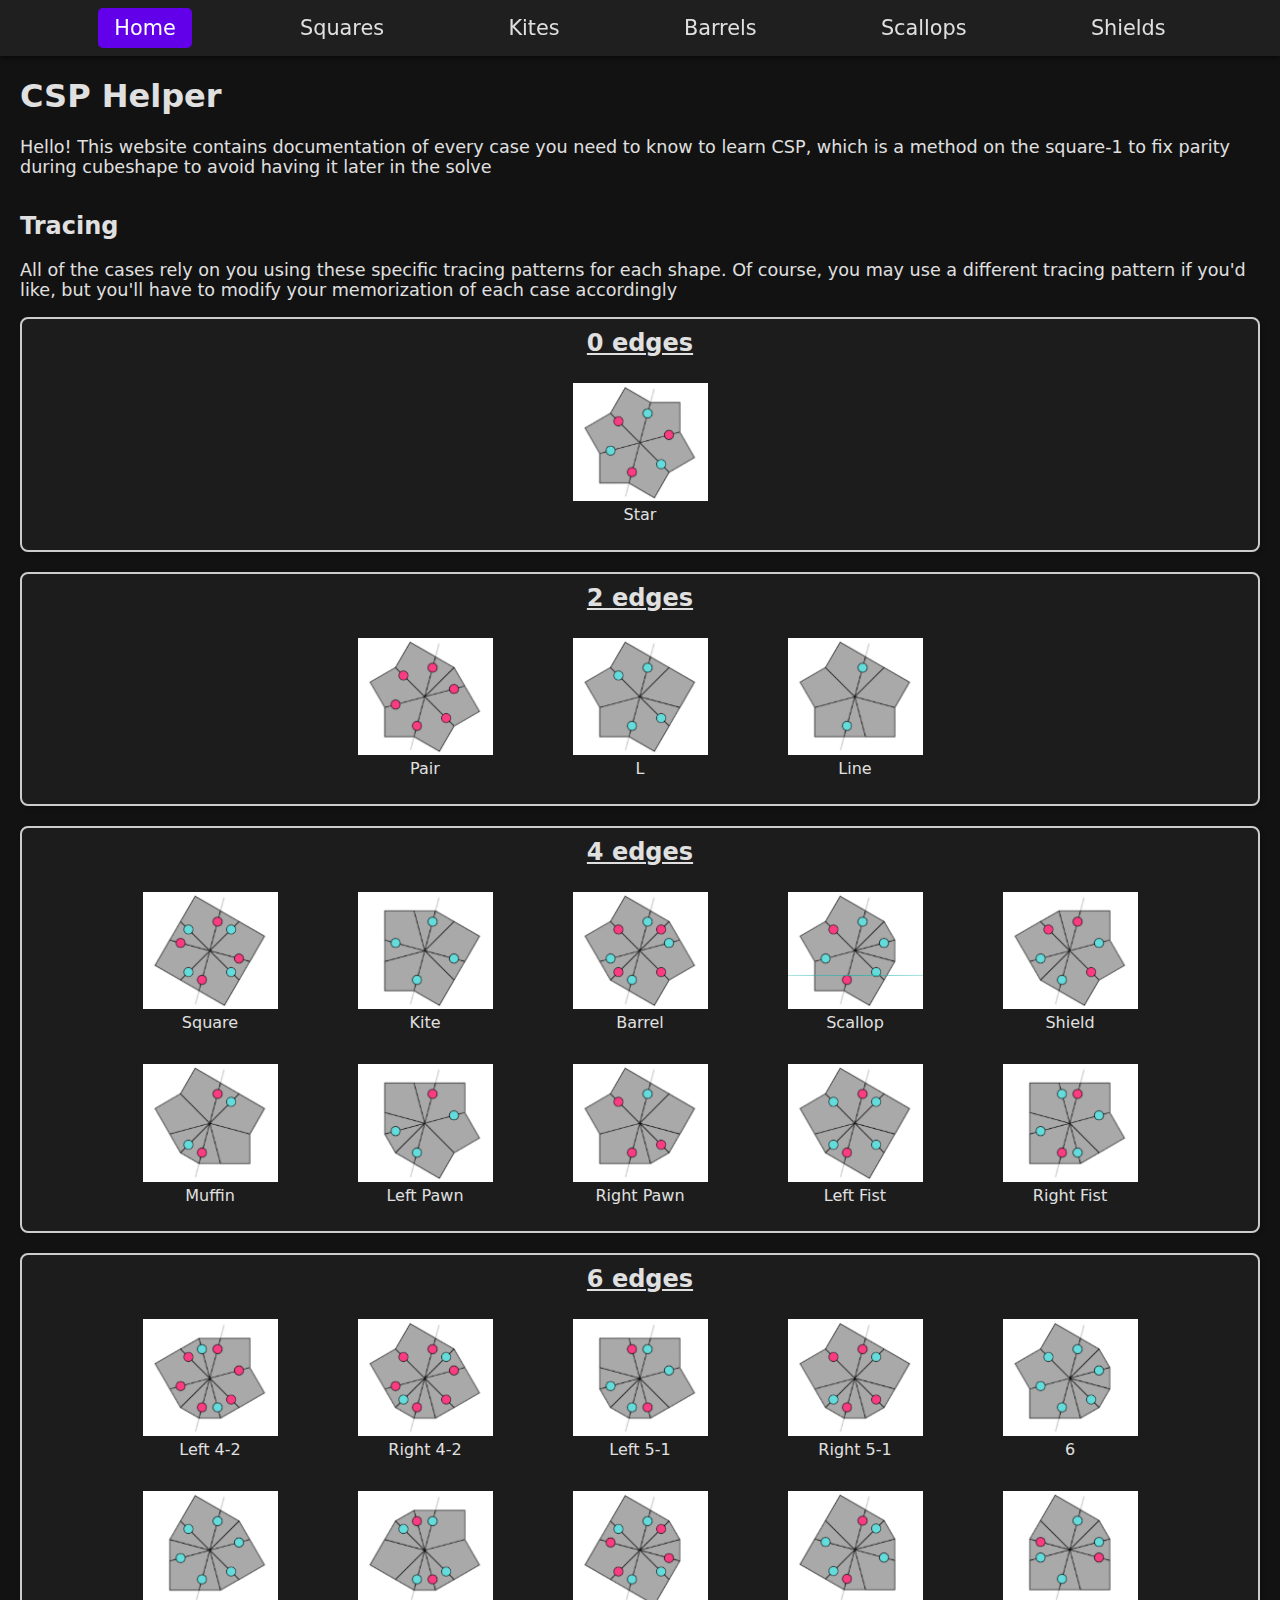
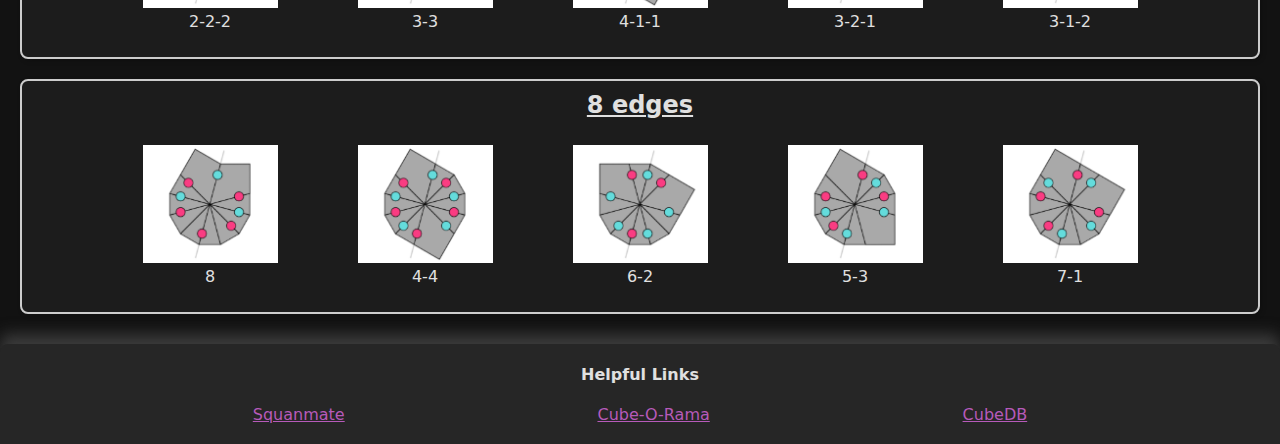
<file: index.html>
<!DOCTYPE html>
<html lang="en">

<head>
    <meta charset="UTF-8">
    <meta name="viewport" content="width=device-width, initial-scale=1.0">
    <title>CSP Helper</title>
    <link rel="stylesheet" href="styles.css">

    <style>
        h1,
        h2,
        p {
            margin-left: 10px;
        }

        p:first-of-type {
            margin-bottom: 35px;
        }

        .tracing-patterns-container {
            display: flex;
            flex-direction: column;
            gap: 20px;
            align-items: center;
        }

        .tracing-patterns-container div {
            display: flex;
            flex-wrap: wrap;
            justify-content: center;

        }

        .tracing-patterns-container .container {
            display: flex;
            flex-direction: column;
            width: 95vw;
        }

        img {
            width: 100%;
            height: auto;
        }

        h3 {
            white-space: nowrap;
            font-size: 1.5rem;
            align-self: center;
            text-decoration: underline;
            margin: 0;
        }


        figure {
            width: 15vh;
            min-width: 80px;
            text-align: center;
        }

        footer {
            display: flex;
            flex-direction: column;
            text-align: center;
            background-color: hsl(0, 0%, 15%);
            border-radius: 8px 8px 0px 0px;
            box-shadow: 0px -10px 15px rgb(60, 60, 60);
            margin-top: 30px;
            padding-bottom: 20px;
        }

        #links {
            display: flex;
            justify-content: space-evenly;
        }

        #links a {
            color: hsl(298, 41%, 54%);
        }
    </style>
</head>

<body>
    <nav>
        <ul>
            <li class="active"><a href="#">Home</a></li>
            <li><a href="html/squares.html">Squares</a></li>
            <li><a href="html/kites.html">Kites</a></li>
            <li><a href="html/barrels.html">Barrels</a></li>
            <li><a href="html/scallops.html">Scallops</a></li>
            <li><a href="html/shields.html">Shields</a></li>
        </ul>
    </nav>
    <main>
        <h1>CSP Helper</h1>
        <p>Hello! This website contains documentation of every case you need to know to learn CSP, which is a method on
            the square-1 to fix parity during cubeshape to avoid having it later in the solve</p>

        <h2>Tracing</h2>
        <p>All of the cases rely on you using these specific tracing patterns for each shape. Of course, you may use a
            different tracing pattern if you'd like, but you'll have to modify your memorization of each case
            accordingly</p>

        <div class="tracing-patterns-container">
            <div class="0-edges container">

                <h3>0 edges</h3>


                <div class="shapes">
                    <figure>
                        <img src="tracing imgs/0 edges/star.png">
                        <figcaption>Star</figcaption>
                    </figure>
                </div>
            </div>
            <div class="2-edges container">
                <div class="num-edges">
                    <h3>2 edges</h3>
                </div>
                <div class="shapes">
                    <figure>
                        <img src="tracing imgs/2 edges/pair.png">
                        <figcaption>Pair</figcaption>
                    </figure>
                    <figure>
                        <img src="tracing imgs/2 edges/L.png">
                        <figcaption>L</figcaption>
                    </figure>
                    <figure>
                        <img src="tracing imgs/2 edges/line.png">
                        <figcaption>Line</figcaption>
                    </figure>
                </div>
            </div>
            <div class="4-edges container">
                <div class="num-edges">
                    <h3>4 edges</h3>
                </div>
                <div class="shapes">
                    <figure>
                        <img src="tracing imgs/4 edges/square.png">
                        <figcaption>Square</figcaption>
                    </figure>
                    <figure>
                        <img src="tracing imgs/4 edges/kite.png">
                        <figcaption>Kite</figcaption>
                    </figure>
                    <figure>
                        <img src="tracing imgs/4 edges/barrel.png">
                        <figcaption>Barrel</figcaption>
                    </figure>
                    <figure>
                        <img src="tracing imgs/4 edges/scallop.png">
                        <figcaption>Scallop</figcaption>
                    </figure>
                    <figure>
                        <img src="tracing imgs/4 edges/shield.png">
                        <figcaption>Shield</figcaption>
                    </figure>
                    <figure>
                        <img src="tracing imgs/4 edges/muffin.png">
                        <figcaption>Muffin</figcaption>
                    </figure>
                    <figure>
                        <img src="tracing imgs/4 edges/left pawn.png">
                        <figcaption>Left Pawn</figcaption>
                    </figure>
                    <figure>
                        <img src="tracing imgs/4 edges/right pawn.png">
                        <figcaption>Right Pawn</figcaption>
                    </figure>
                    <figure>
                        <img src="tracing imgs/4 edges/left fist.png">
                        <figcaption>Left Fist</figcaption>
                    </figure>
                    <figure>
                        <img src="tracing imgs/4 edges/right fist.png">
                        <figcaption>Right Fist</figcaption>
                    </figure>
                </div>
            </div>
            <div class="6-edges container">
                <div class="num-edges">
                    <h3>6 edges</h3>
                </div>
                <div class="shapes">
                    <figure>
                        <img src="tracing imgs/6 edges/left 4-2.png">
                        <figcaption>Left 4-2</figcaption>
                    </figure>
                    <figure>
                        <img src="tracing imgs/6 edges/right 4-2.png">
                        <figcaption>Right 4-2</figcaption>
                    </figure>
                    <figure>
                        <img src="tracing imgs/6 edges/left 5-1.png">
                        <figcaption>Left 5-1</figcaption>
                    </figure>
                    <figure>
                        <img src="tracing imgs/6 edges/right 5-1.png">
                        <figcaption>Right 5-1</figcaption>
                    </figure>
                    <figure>
                        <img src="tracing imgs/6 edges/6.png">
                        <figcaption>6</figcaption>
                    </figure>
                    <figure>
                        <img src="tracing imgs/6 edges/2-2-2.png">
                        <figcaption>2-2-2</figcaption>
                    </figure>
                    <figure>
                        <img src="tracing imgs/6 edges/3-3.png">
                        <figcaption>3-3</figcaption>
                    </figure>
                    <figure>
                        <img src="tracing imgs/6 edges/4-1-1.png">
                        <figcaption>4-1-1</figcaption>
                    </figure>
                    <figure>
                        <img src="tracing imgs/6 edges/3-2-1.png">
                        <figcaption>3-2-1</figcaption>
                    </figure>
                    <figure>
                        <img src="tracing imgs/6 edges/3-1-2.png">
                        <figcaption>3-1-2</figcaption>
                    </figure>
                </div>
            </div>
            <div class="8-edges container">
                <div class="num-edges">
                    <h3>8 edges</h3>
                </div>
                <div class="shapes">
                    <figure>
                        <img src="tracing imgs/8 edges/8.PNG">
                        <figcaption>8</figcaption>
                    </figure>
                    <figure>
                        <img src="tracing imgs/8 edges/4-4.png">
                        <figcaption>4-4</figcaption>
                    </figure>
                    <figure>
                        <img src="tracing imgs/8 edges/6-2.png">
                        <figcaption>6-2</figcaption>
                    </figure>
                    <figure>
                        <img src="tracing imgs/8 edges/5-3.png">
                        <figcaption>5-3</figcaption>
                    </figure>
                    <figure>
                        <img src="tracing imgs/8 edges/7-1.png">
                        <figcaption>7-1</figcaption>
                    </figure>
                </div>
            </div>

        </div>
    </main>

    <footer>
        <h4>Helpful Links</h4>
        <div id="links">
            <a href="https://squanmate.cuber.pro/" target="_blank">Squanmate</a>
            <a href="https://cubeorama.com/CSP/" target="_blank">Cube-O-Rama</a>
            <a href="https://cubedb.net/?puzzle=Square1" target="_blank">CubeDB</a>
        </div>
    </footer>

</body>

</html>
</file>
<file: styles.css>
/* General styles */
body {
    margin: 0;
    background-color: #121212;
    color: #e0e0e0;
}

* {
    font-family: system-ui, -apple-system, BlinkMacSystemFont, 'Segoe UI', Roboto, Oxygen, Ubuntu, Cantarell, 'Open Sans', 'Helvetica Neue', sans-serif;
}

@media (max-width: 600px) {
    nav ul li a {
        font-size: 1rem;
        padding: 0.4rem 0.8rem;
    }
}

main {
    margin: 20px 10px 20px 10px;
}

/* Navigation bar styles */
nav {
    background-color: #1f1f1f;
    padding: 1rem;
    position: sticky;
    top: 0;
    z-index: 1000;
    box-shadow: 0 2px 5px rgba(0, 0, 0, 0.5);
}

nav ul {
    list-style: none;
    margin: 0;
    padding: 0;
    display: flex;
    flex-wrap: wrap;
    justify-content: space-evenly;
    gap: 10px;
}

nav ul li {
    display: inline;
}

nav ul li a {
    text-decoration: none;
    color: #e0e0e0;
    padding: 0.5rem 1rem;
    border-radius: 5px;
    transition: background-color 0.3s, color 0.3s;
    font-size: 1.3rem;
}

nav ul li a:hover {
    background-color: #333;
    color: #fff;
}

nav ul li.active a {
    background-color: #6200ea;
    color: #fff;
}

/* Container Styles */

.container-grid {
    display: flex;
    flex-wrap: wrap;
    gap: 20px;
    justify-content: center;
    margin-top: 20px;
}

.container {
    display: flex;
    align-items: center;
    width: 40vw;
    min-width: 500px;
    border: 2px solid #ccc;
    padding: 10px;
    box-shadow: 2px 2px 5px rgba(0, 0, 0, 0.2);
    background-color: #1c1c1c;
    border-radius: 8px;
    gap: 10px;
    position: relative;
}

.description-button-container {
    display: flex;
    flex-direction: column;
    align-items: center;
    text-align: center;
    width: 50%;
    height: 82%;
    justify-content: space-between;
}

.video-controls-container {
    display: flex;
    flex-direction: column;
    gap: 10px;
    align-items: center;
    width: 50%;
    height: auto;
}

.exception {
    background-color: rgba(255, 0, 0, 0.3);
}


/* Button Styles */

.button-container {
    display: flex;
    justify-content: center;
    gap: 5%;
    width: 100%;
}

button {
    padding: 10px;
    background-color: hsl(265, 100%, 46%);
    border: none;
    border-radius: 5px;
    color: white;
    cursor: pointer;
}

button:hover {
    background-color: hsl(265, 100%, 36%);
}

button.active {
    filter: brightness(0.65);
}

.control-button {
    flex: 1;
    text-align: center;
    padding: 10px;
}

.play-button {
    background-color: hsl(120, 51%, 52%);
}

.play-button:hover {
    background-color: hsl(120, 51%, 42%);
}

.pause-button {
    background-color: hsl(0, 58%, 55%);

}

.pause-button:hover {
    background-color: hsl(0, 58%, 45%);
}

.mirror-button-container {
    top: 0;
    left: 0;
    padding-bottom: 15px;
    gap: 0px;
    position: absolute;
    border-radius: 6px;
    background-color: hsl(0, 5%, 12%);
    box-shadow: 0px 7px 5px -3px black;
}

.mirror-button-container button {
    flex: 1;
    background-color: transparent;
    transition: background-color 0.3s, color 0.3s;
    color: hsl(0, 0%, 65%);
    font-size: 1.05rem;
}

.mirror-button-container button:not(.active-tab):hover {
    background-color: hsl(0, 0%, 15%);
}

.mirror-button-container button#normal {
    border-top-left-radius: 6px;
    border-top-right-radius: 0px;
    border-bottom-left-radius: 0px;
    border-bottom-right-radius: 8px;
}

.mirror-button-container button#mirror {
    border-top-left-radius: 0px;
    border-top-right-radius: 6px;
    border-bottom-left-radius: 8px;
    border-bottom-right-radius: 0px;
}

.mirror-button-container button:not(.active-tab) {
    background-color: hsl(0, 0%, 5%);
}

/* Other Styles */

strong {
    font-size: 1.4rem;
}

p {
    font-size: 1.1rem;
}

video {
    pointer-events: none;
    width: 100%;
    height: auto;
    border-radius: 8px;
    margin-left: auto;
}

small {
    display: none;
    margin-bottom: 10px
}

em {
    font-size: 1.1rem;
}

.video-controls-container,
.description-button-container {
    margin-top: 10%;
}
</file>
